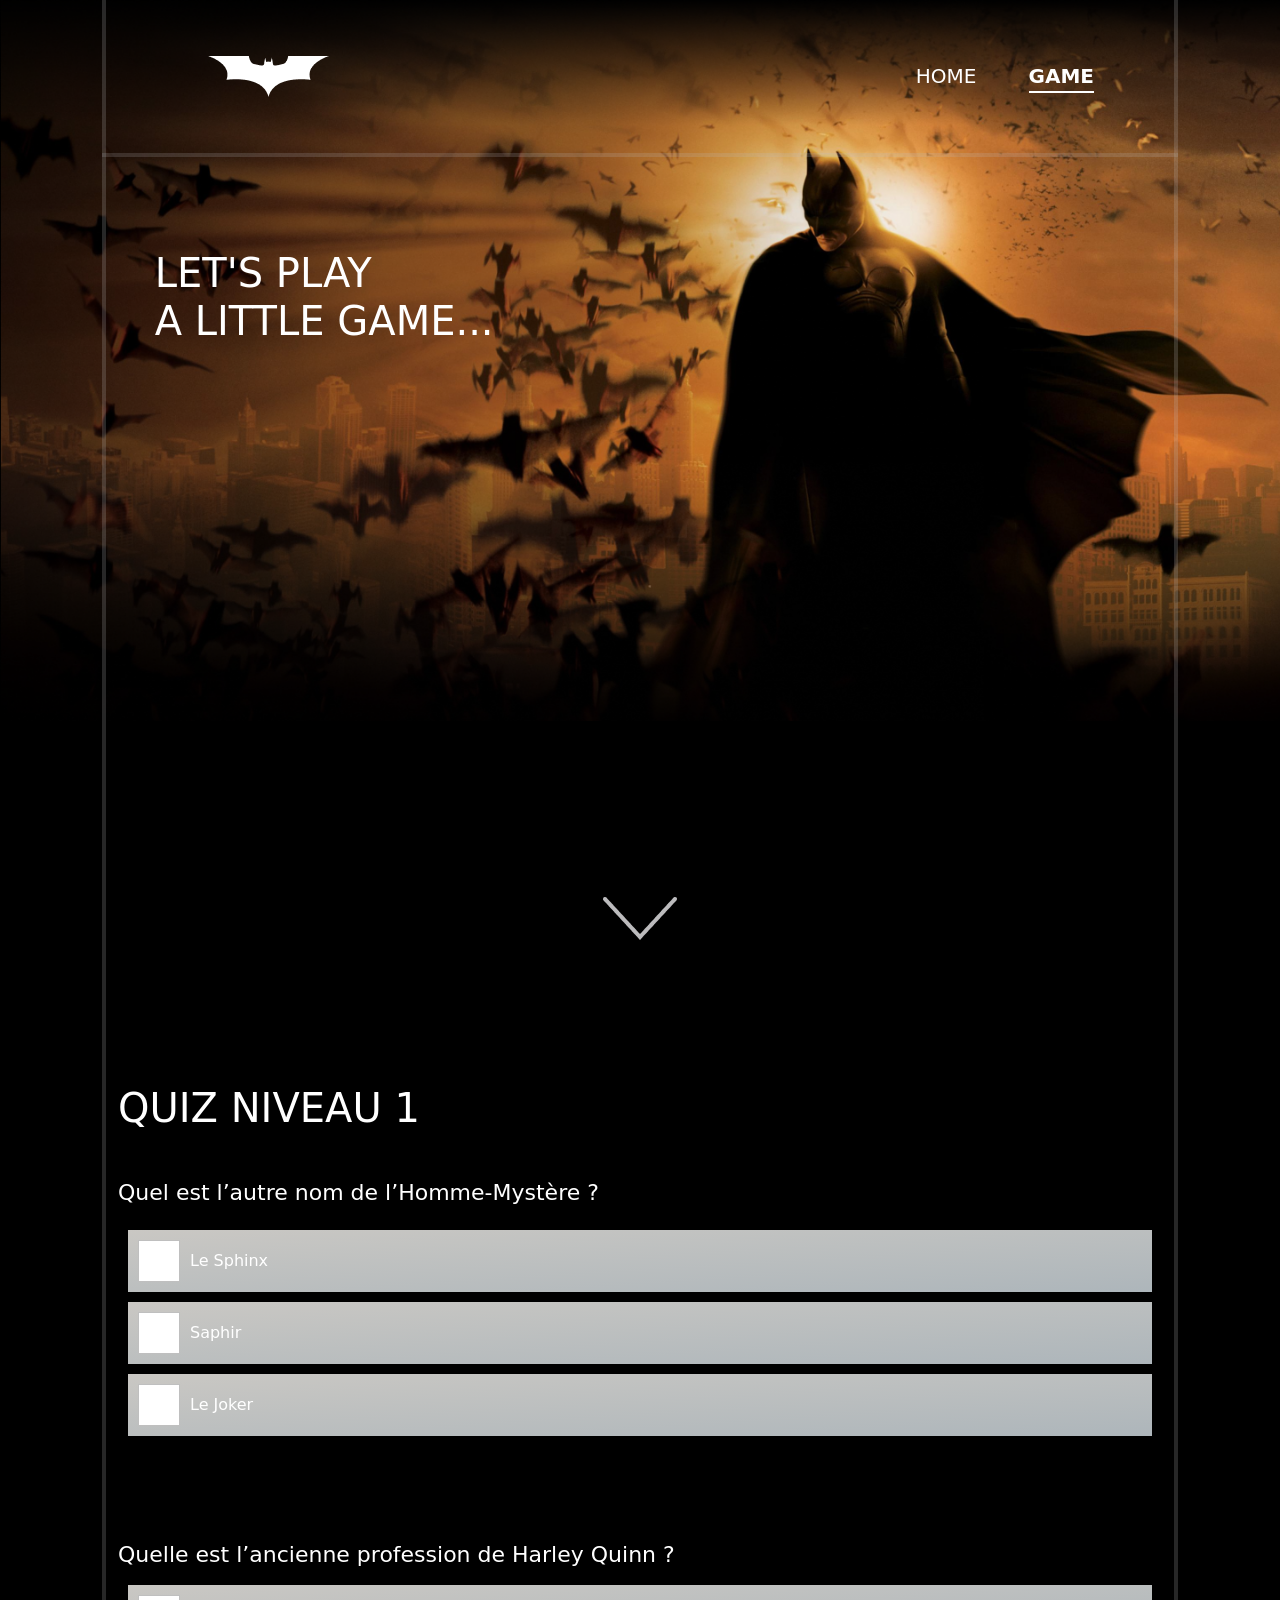
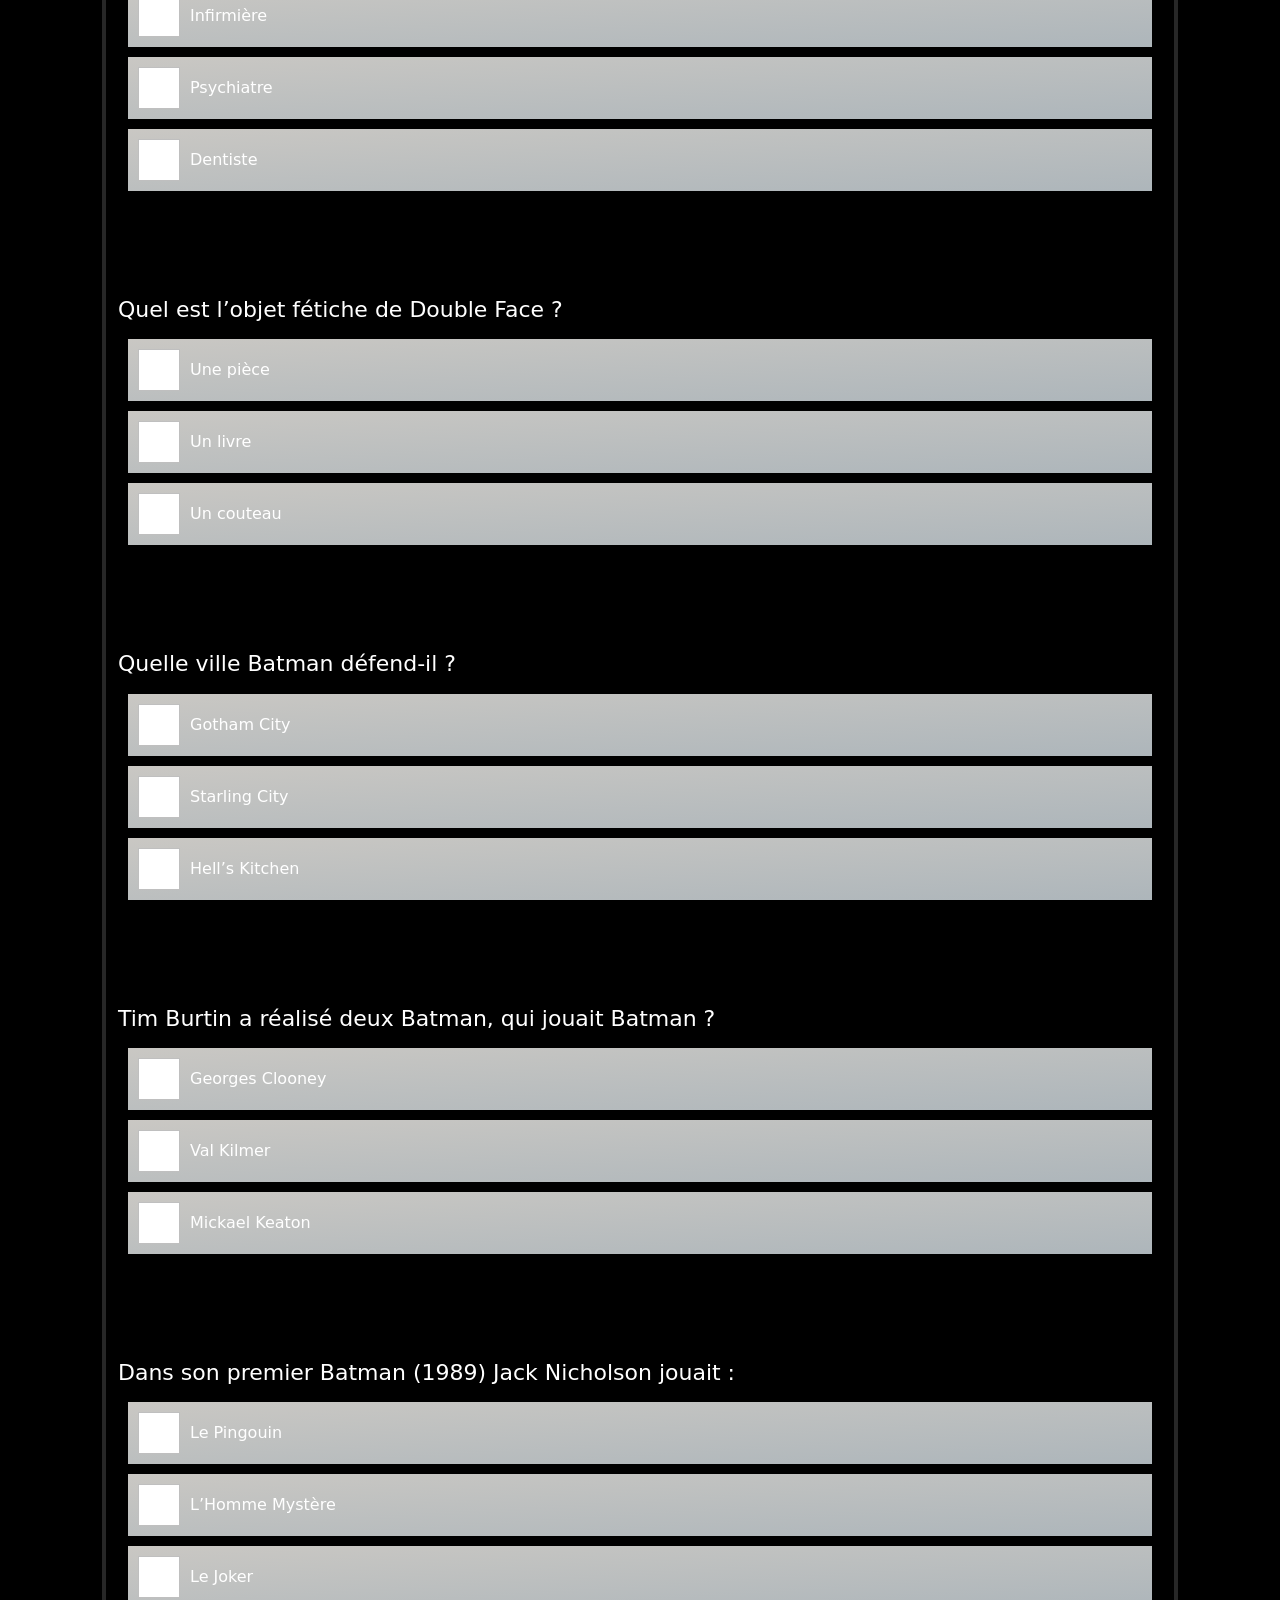
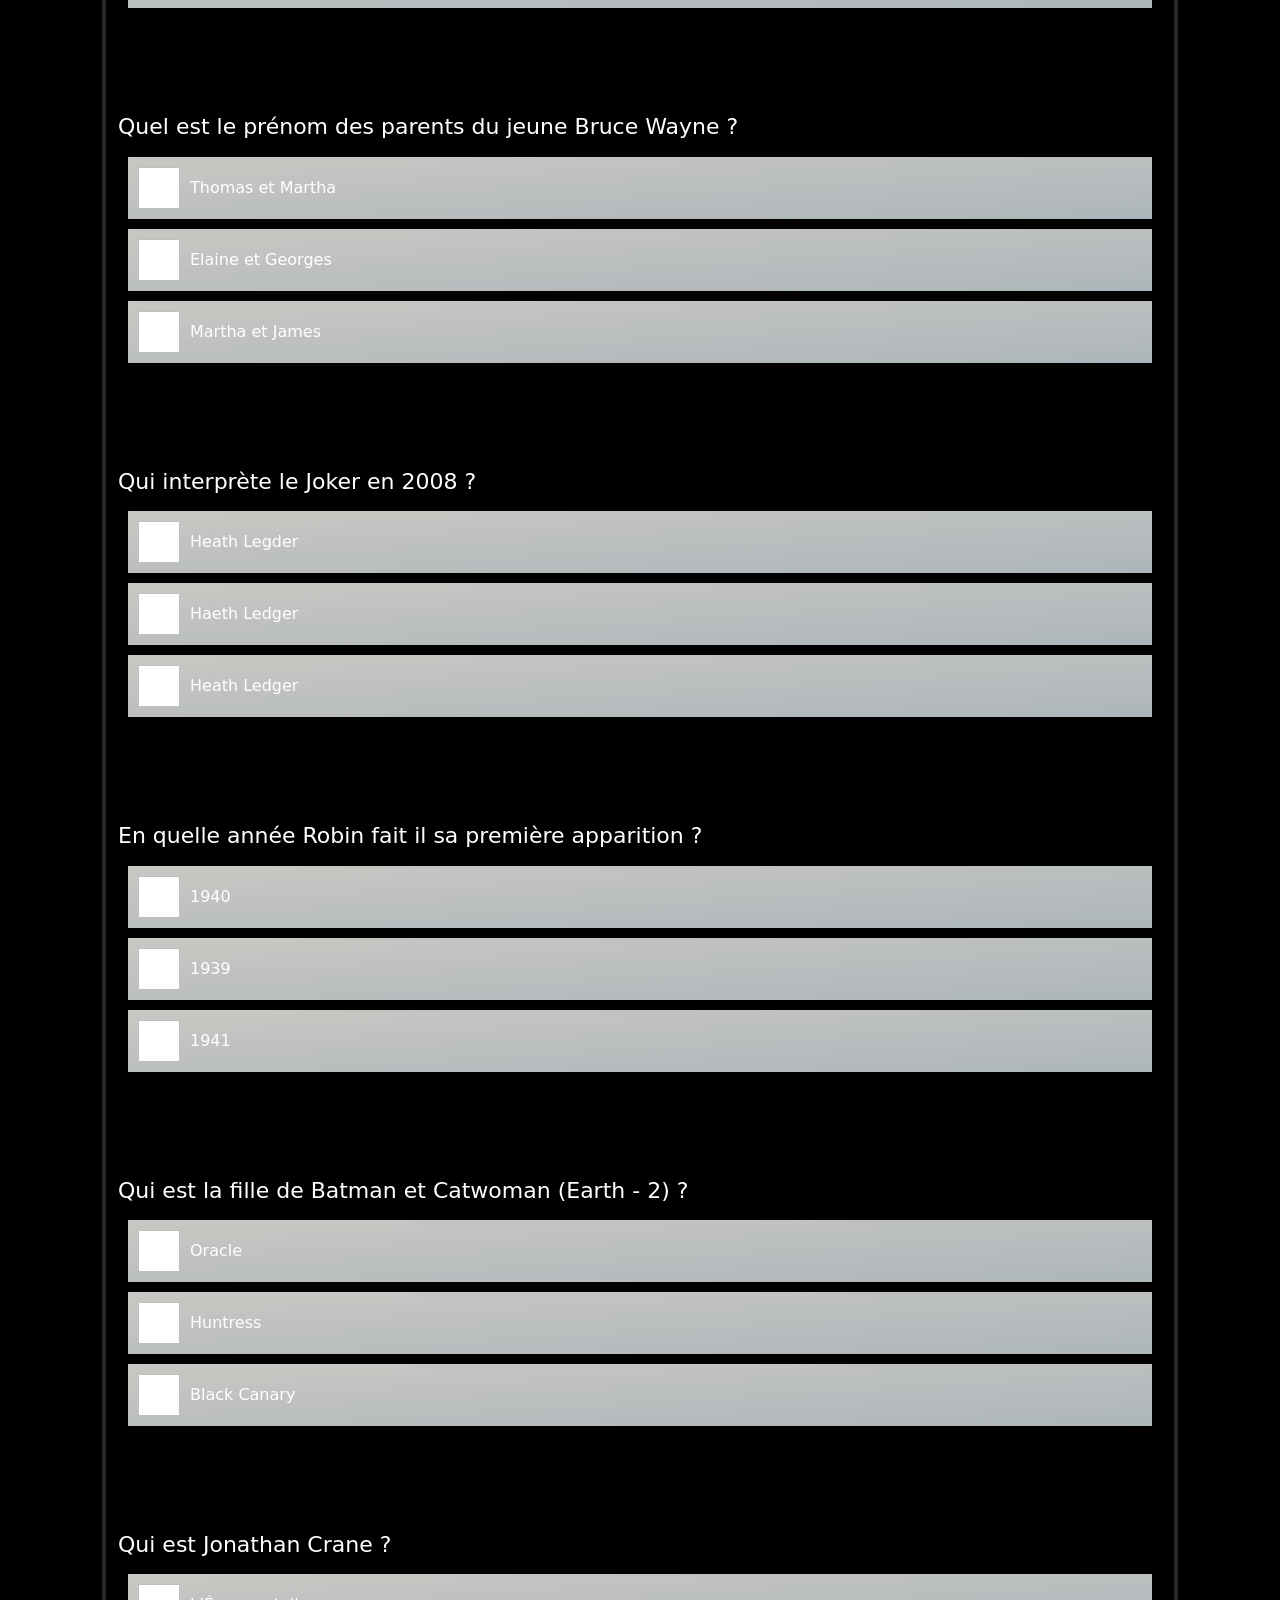
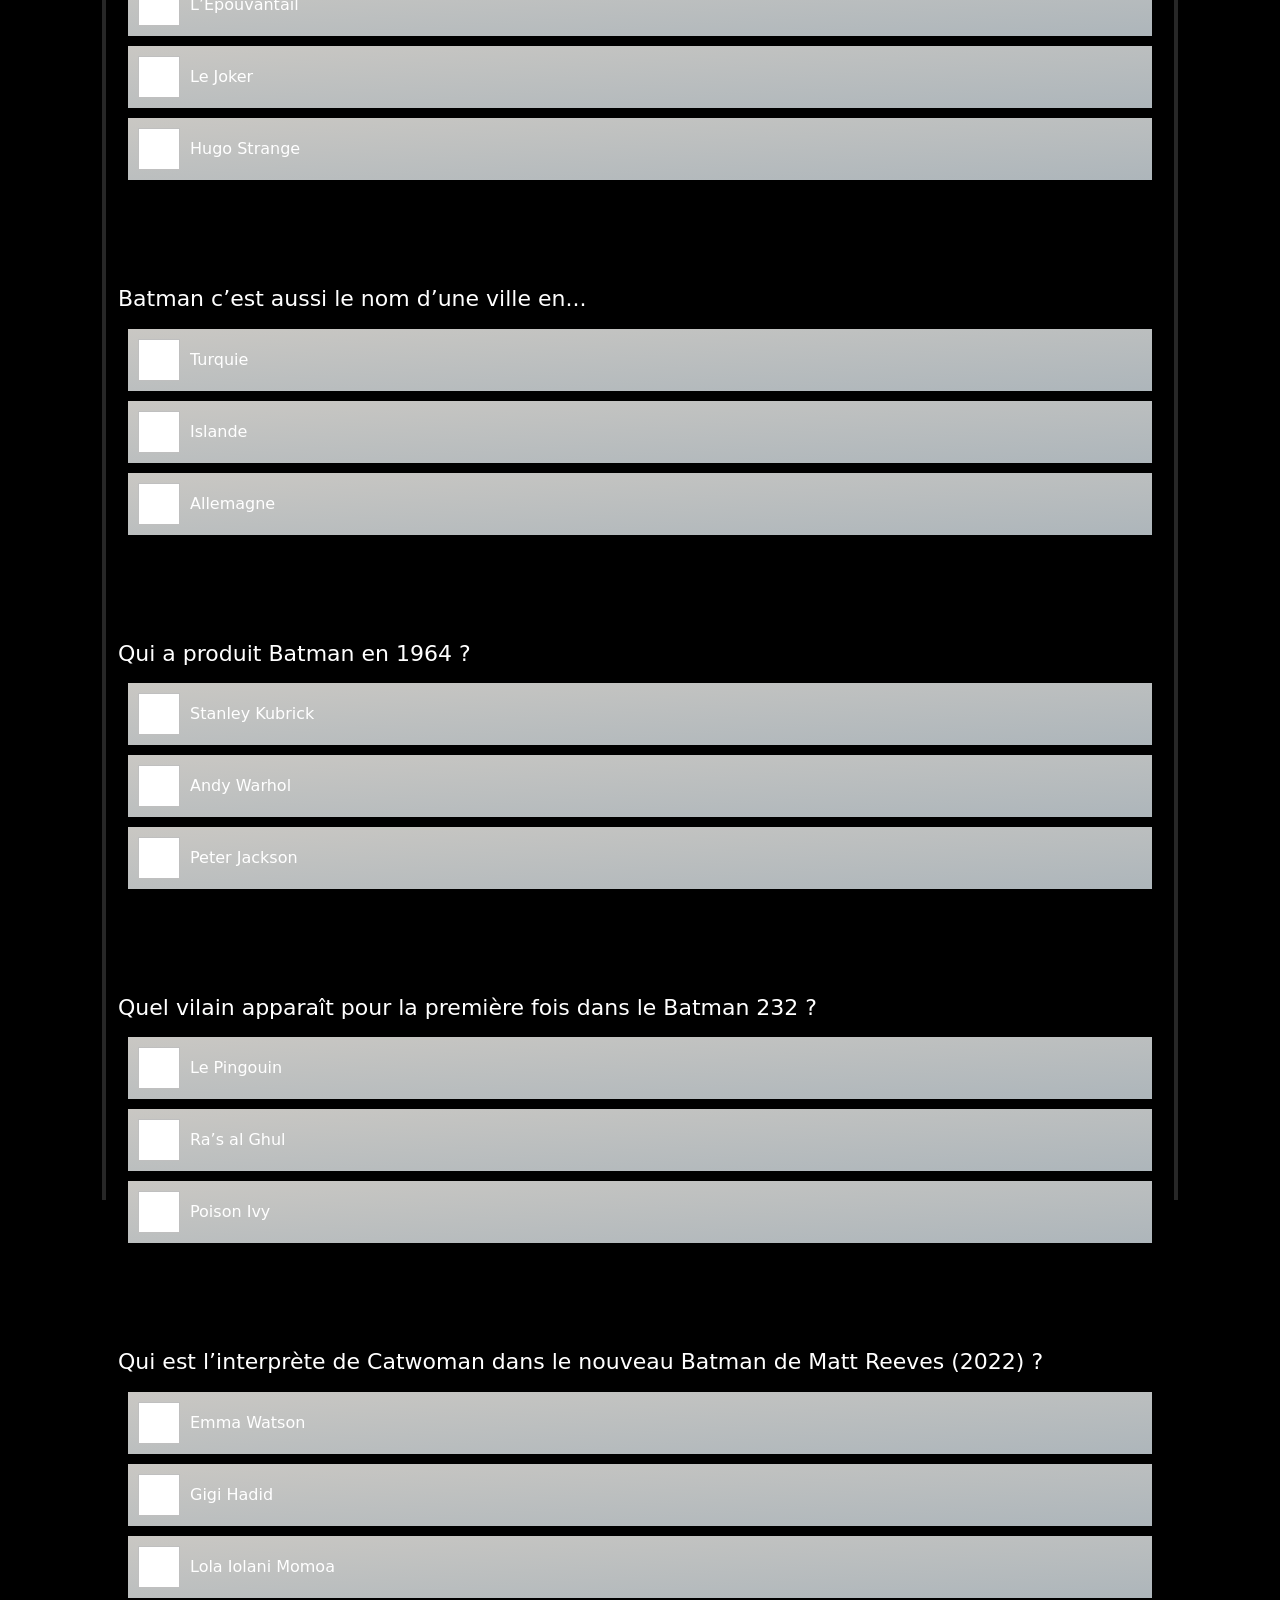
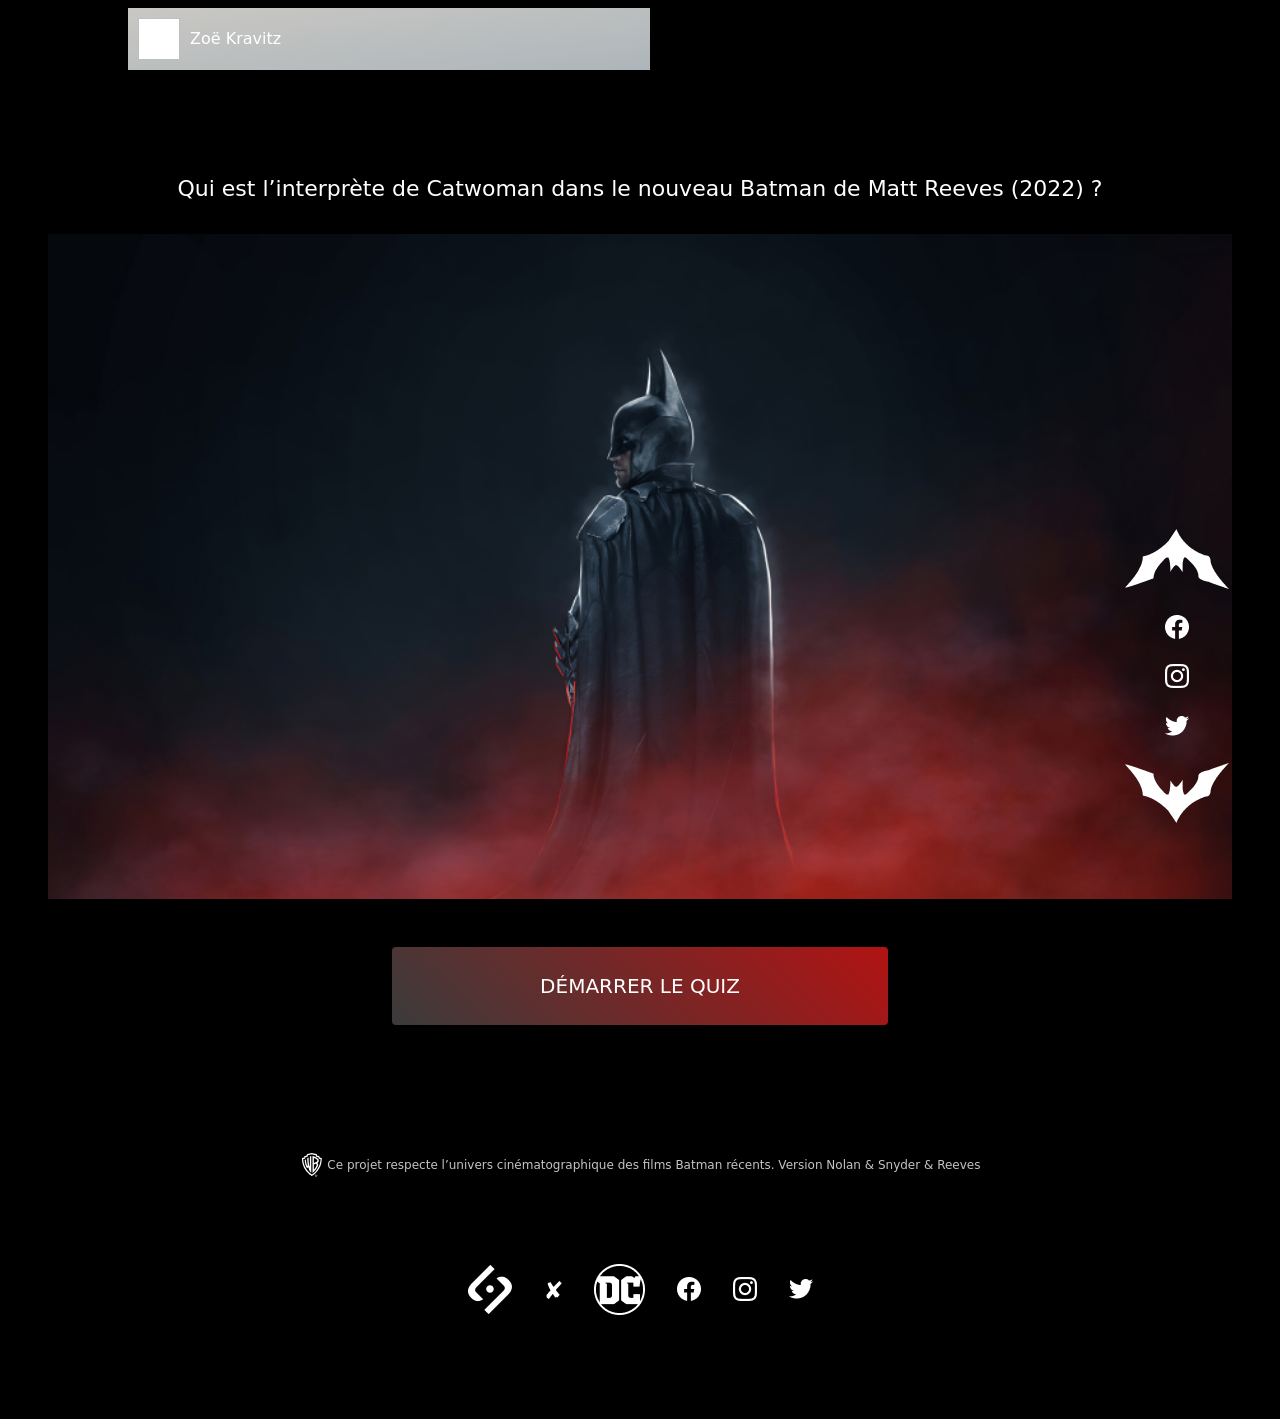
<file: game.html>
<!DOCTYPE html>
<html lang="en">
    <head>
        <meta charset="UTF-8">
        <meta http-equiv="X-UA-Compatible" content="IE=edge">
        <meta name="viewport" content="width=device-width, initial-scale=1.0">
        <title>BATMAN</title>
        <link rel="stylesheet" href="css/bootstrap.min.css">
        <link rel="stylesheet" href="css/css.css">
    </head>
    <body>
        <!-- logo -->
        <div class="logo">
            <a href="#n1"><img src="Assets/Logos/logo_bat_flèche.png" ></a>
            <a href="facebook.com"><img src="Assets/Logos/icon_facebook.png" ></a>
            <a href="instagrame.com"><img src="Assets/Logos/icon_ig.png"></a>
            <a href="twitter"><img src="Assets/Logos/icon_tw.png"></a>
            <a href="#bas"><img src="Assets/Logos/logo_bat_flèche_2.png" ></a>
        </div>

       <!-- VERTICALE -->
       <div class="verticale1"></div>
       <!-- VERTICALE2 -->
       <div class="verticale2"></div>
       
       <!-- EN TETE -->
        <div class=" row landing_game " id="n1">
            <div class="landing m-auto col-md-10" >
                <header class="navbar  pt-2">
                    <div class="p-5">
                        <a href="#"><img src="Assets/Logos/logohome.png" alt=""></a>
                    </div>
                    <nav class="nav ">
                        <a class="nav-link  text-white "  href="index.html">HOME <span class=""></span></a>
                        <a class="nav-link text-white active" href="#">GAME <span class=""></span></a>
                    </nav>
                </header>
                <!-- horizontale -->
                <div class="horizontale block"></div>
                    <div class="game m-5 pt-5" >
                    <h1 class="text-white titre nomJeu ">LET'S PLAY <br> A  LITTLE GAME...</h1>
                    </div>
                </div>
            </div>
            <div>
                <div>
                        <div class="fleche1 text-center p-5">
                            <a href="#question"><img src="Assets/Logos/flèche_down_header.png" alt=""></a>
                        </div>
                </div>
            </div>
        </div>

        <!-- QUIZ -->
        <div class="quiz container-fluid p-5 " style="background-color: 000;" id="question">
            <div class="p-5 container">
                <h1 class="mb-5 nomJeu">QUIZ NIVEAU 1</h1>
                <h3 class="sousTitre mb-4 ">Quel est l’autre nom de l’Homme-Mystère ?</h3> 
                <div class="input form-check d-flex align-items-center">
                <input type="checkbox" class="form-check-input"  value="checkedValue">
                    <label class="form-check-label" for="">
                        Le Sphinx
                    </label>
                </div>
                <div class="input form-check d-flex align-items-center">
                <input type="checkbox" class="form-check-input" name="" id="" value="checkedValue">
                    <label class="form-check-label" for="">
                        Saphir
                    </label>
                </div>
                <div class="input form-check d-flex align-items-center">
                <input type="checkbox" class="form-check-input" name="" id="" value="checkedValue">
                    <label class="form-check-label" for="">
                        Le Joker
                    </label>
                </div>
            </div>

            <div class="p-5 container ">
                <h3 class="sousTitre mb-3">Quelle est l’ancienne profession de Harley Quinn ?</h3> 
                <div class="input form-check d-flex align-items-center">
                    <input type="checkbox" class="form-check-input" name="" id="" value="checkedValue" >
                    <label class="form-check-label" for="">
                        Infirmière
                    </label>
                </div>
                <div class="input form-check d-flex align-items-center">
                    <input type="checkbox" class="form-check-input" name="" id="" value="checkedValue">
                    <label class="form-check-label" for="">
                        Psychiatre
                    </label>
                </div>
                <div class="input form-check d-flex align-items-center">
                    <input type="checkbox" class="form-check-input" name="" id="" value="checkedValue" >
                    <label class="form-check-label" for="">
                        Dentiste
                    </label>
                </div>
            </div>


            <div class="p-5 container ">
                <h3 class="sousTitre mb-3">Quel est l’objet fétiche de Double Face ?</h3> 
                <div class="input form-check d-flex align-items-center">
                    <input type="checkbox" class="form-check-input" name="" id="" value="checkedValue">
                    <label class="form-check-label" for="">
                        Une pièce
                    </label>
                </div>
                <div class="input form-check d-flex align-items-center">
                    <input type="checkbox" class="form-check-input" name="" id="" value="checkedValue">
                    <label class="form-check-label" for="">
                        Un livre
                    </label>
                </div>
                <div class="input form-check d-flex align-items-center">
                    <input type="checkbox" class="form-check-input" name="" id="" value="checkedValue">
                    <label class="form-check-label" for="">
                        Un couteau
                    </label>
                </div>
            </div>
            <div class="p-5 container ">
                <h3 class="sousTitre mb-3">Quelle ville Batman défend-il ?</h3> 
                <div class="input form-check d-flex align-items-center">
                    <input type="checkbox" class="form-check-input" name="" id="" value="checkedValue">
                    <label class="form-check-label" for="">
                        Gotham City
                    </label>
                </div>
                <div class="input form-check d-flex align-items-center">
                    <input type="checkbox" class="form-check-input" name="" id="" value="checkedValue">
                    <label class="form-check-label" for="">
                        Starling City
                    </label>
                </div>
                <div class="input form-check d-flex align-items-center">
                    <input type="checkbox" class="form-check-input" name="" id="" value="checkedValue">
                    <label class="form-check-label" for="">
                        Hell’s Kitchen
                    </label>
                </div>
            </div>
            <div class="p-5 container ">
                <h3 class="sousTitre mb-3">Tim Burtin a réalisé deux Batman, qui jouait Batman ?</h3> 
                <div class="input form-check d-flex align-items-center">
                    <input type="checkbox" class="form-check-input" name="" id="" value="checkedValue">
                    <label class="form-check-label" for="">
                        Georges Clooney
                    </label>
                </div>
                <div class="input form-check d-flex align-items-center">
                    <input type="checkbox" class="form-check-input" name="" id="" value="checkedValue">
                    <label class="form-check-label" for="">
                        Val Kilmer
                    </label>
                </div>
                <div class="input form-check d-flex align-items-center">
                    <input type="checkbox" class="form-check-input" name="" id="" value="checkedValue">
                    <label class="form-check-label" for="">
                        Mickael Keaton
                    </label>
                </div>
            </div>
            <div class="p-5 container ">
                <h3 class="sousTitre mb-3">Dans son premier Batman (1989) Jack Nicholson jouait :</h3> 
                <div class="input form-check d-flex align-items-center">
                    <input type="checkbox" class="form-check-input" name="" id="" value="checkedValue">
                    <label class="form-check-label" for="">
                        Le Pingouin
                    </label>
                </div>
                <div class="input form-check d-flex align-items-center">
                    <input type="checkbox" class="form-check-input" name="" id="" value="checkedValue">
                    <label class="form-check-label" for="">
                        L’Homme Mystère
                    </label>
                </div>
                <div class="input form-check d-flex align-items-center">
                    <input type="checkbox" class="form-check-input" name="" id="" value="checkedValue">
                    <label class="form-check-label" for="">
                        Le Joker
                    </label>
                </div>
            </div>
            <div class="p-5 container ">
                <h3 class="sousTitre mb-3">Quel est le prénom des parents du jeune Bruce Wayne ?</h3> 
                <div class="input form-check d-flex align-items-center">
                    <input type="checkbox" class="form-check-input" name="" id="" value="checkedValue">
                    <label class="form-check-label" for="">
                        Thomas et Martha
                    </label>
                </div>
                <div class="input form-check d-flex align-items-center">
                    <input type="checkbox" class="form-check-input" name="" id="" value="checkedValue">
                    <label class="form-check-label" for="">
                        Elaine et Georges
                    </label>
                </div>
                <div class="input form-check d-flex align-items-center">
                    <input type="checkbox" class="form-check-input" name="" id="" value="checkedValue">
                    <label class="form-check-label" for="">
                        Martha et James
                    </label>
                </div>
            </div>
            <div class="p-5 container ">
                <h3 class="sousTitre mb-3">Qui interprète le Joker en 2008 ?</h3> 
                <div class="input form-check d-flex align-items-center">
                    <input type="checkbox" class="form-check-input" name="" id="" value="checkedValue">
                    <label class="form-check-label" for="">
                        Heath Legder
                    </label>
                </div>
                <div class="input form-check d-flex align-items-center">
                    <input type="checkbox" class="form-check-input" name="" id="" value="checkedValue">
                    <label class="form-check-label" for="">
                        Haeth Ledger
                    </label>
                </div>
                <div class="input form-check d-flex align-items-center">
                    <input type="checkbox" class="form-check-input" name="" id="" value="checkedValue">
                    <label class="form-check-label" for="">
                        Heath Ledger
                    </label>
                </div>
            </div>
            <div class="p-5 container ">
                <h3 class="sousTitre mb-3">En quelle année Robin fait il sa première apparition ?</h3> 
                <div class="input form-check d-flex align-items-center">
                    <input type="checkbox" class="form-check-input" name="" id="" value="checkedValue">
                    <label class="form-check-label" for="">
                        1940
                    </label>
                </div>
                <div class="input form-check d-flex align-items-center">
                    <input type="checkbox" class="form-check-input" name="" id="" value="checkedValue">
                    <label class="form-check-label" for="">
                        1939
                    </label>
                </div>
                <div class="input form-check d-flex align-items-center">
                    <input type="checkbox" class="form-check-input" name="" id="" value="checkedValue">
                    <label class="form-check-label" for="">
                        1941
                    </label>
                </div>
            </div>
            <div class="p-5 container ">
                <h3 class="sousTitre mb-3">Qui est la fille de Batman et Catwoman (Earth - 2) ?</h3> 
                <div class="input form-check d-flex align-items-center">
                    <input type="checkbox" class="form-check-input" name="" id="" value="checkedValue">
                    <label class="form-check-label" for="">
                        Oracle
                    </label>
                </div>
                <div class="input form-check d-flex align-items-center">
                    <input type="checkbox" class="form-check-input" name="" id="" value="checkedValue">
                    <label class="form-check-label" for="">
                        Huntress
                    </label>
                </div>
                <div class="input form-check d-flex align-items-center">
                    <input type="checkbox" class="form-check-input" name="" id="" value="checkedValue">
                    <label class="form-check-label" for="">
                        Black Canary
                    </label>
                </div>
            </div>
            <div class="p-5 container ">
                <h3 class="sousTitre mb-3">Qui est Jonathan Crane ? </h3> 
                <div class="input form-check d-flex align-items-center">
                    <input type="checkbox" class="form-check-input" name="" id="" value="checkedValue">
                    <label class="form-check-label" for="">
                        L’Épouvantail
                    </label>
                </div>
                <div class="input form-check d-flex align-items-center">
                    <input type="checkbox" class="form-check-input" name="" id="" value="checkedValue">
                    <label class="form-check-label" for="">
                        Le Joker
                    </label>
                </div>
                <div class="input form-check d-flex align-items-center">
                    <input type="checkbox" class="form-check-input" name="" id="" value="checkedValue">
                    <label class="form-check-label" for="">
                        Hugo Strange
                    </label>
                </div>
            </div>
            <div class="p-5 container ">
                <h3 class="sousTitre mb-3">Batman c’est aussi le nom d’une ville en...</h3> 
                <div class="input form-check d-flex align-items-center">
                    <input type="checkbox" class="form-check-input" name="" id="" value="checkedValue">
                    <label class="form-check-label" for="">
                        Turquie
                    </label>
                </div>
                <div class="input form-check d-flex align-items-center">
                    <input type="checkbox" class="form-check-input" name="" id="" value="checkedValue">
                    <label class="form-check-label" for="">
                        Islande
                    </label>
                </div>
                <div class="input form-check d-flex align-items-center">
                    <input type="checkbox" class="form-check-input" name="" id="" value="checkedValue">
                    <label class="form-check-label" for="">
                        Allemagne
                    </label>
                </div>
            </div>
            <div class="p-5 container ">
                <h3 class="sousTitre mb-3">Qui a produit Batman en 1964 ?</h3> 
                <div class="input form-check d-flex align-items-center">
                    <input type="checkbox" class="form-check-input" name="" id="" value="checkedValue">
                    <label class="form-check-label" for="">
                        Stanley Kubrick 
                    </label>
                </div>
                <div class="input form-check d-flex align-items-center">
                    <input type="checkbox" class="form-check-input" name="" id="" value="checkedValue">
                    <label class="form-check-label" for="">
                        Andy Warhol
                    </label>
                </div>
                <div class="input form-check d-flex align-items-center">
                    <input type="checkbox" class="form-check-input" name="" id="" value="checkedValue">
                    <label class="form-check-label" for="">
                        Peter Jackson
                    </label>
                </div>
            </div>
            <div class="p-5 container ">
                <h3 class="sousTitre mb-3">Quel vilain apparaît pour la première fois dans le Batman 
                    232 ?
                </h3> 
                <div class="input form-check d-flex align-items-center">
                    <input type="checkbox" class="form-check-input" name="" id="" value="checkedValue">
                    <label class="form-check-label" for="">
                        Le Pingouin
                    </label>
                </div>
                <div class="input form-check d-flex align-items-center">
                    <input type="checkbox" class="form-check-input" name="" id="" value="checkedValue">
                    <label class="form-check-label" for="">
                        Ra’s al Ghul
                    </label>
                </div>
                <div class="input form-check d-flex align-items-center">
                    <input type="checkbox" class="form-check-input" name="" id="" value="checkedValue">
                    <label class="form-check-label" for="">
                        Poison Ivy
                    </label>
                </div>
            </div>
            <div class="p-5 container">
                <h3 class="sousTitre mb-3">Qui est l’interprète de Catwoman dans le nouveau 
                    Batman de Matt Reeves (2022) ?
                </h3> 
                <div class="input form-check d-flex align-items-center">
                    <input type="checkbox" class="form-check-input" name="" id="" value="checkedValue">
                    <label class="form-check-label" for="">
                        Emma Watson
                    </label>
                </div>
                <div class="input form-check d-flex align-items-center">
                    <input type="checkbox" class="form-check-input" name="" id="" value="checkedValue">
                    <label class="form-check-label" for="">
                        Gigi Hadid
                    </label>
                </div>
                <div class="input form-check d-flex align-items-center">
                    <input type="checkbox" class="form-check-input" name="" id="" value="checkedValue">
                    <label class="form-check-label" for="">
                        Lola Iolani Momoa
                    </label>
                </div>
                <div class="input form-check d-flex align-items-center w-50">
                    <input type="checkbox" class="form-check-input" name="" id="" value="checkedValue">
                    <label class="form-check-label" for="">
                        Zoë Kravitz
                    </label>
                </div>
            </div>
        </div>

        <h3 class="sousTitre mb-5 text-white text-center ">Qui est l’interprète de Catwoman dans le nouveau 
            Batman de Matt Reeves (2022) ?
        </h3> 
        <div class="row footer-container p-5 justify-content-center">
            <img src="Assets/Illustrations/Game/Batgame2.png" class="img-fluid" alt="" width="40vw" height="20vh">
            <div class="d-grid gap-2 col-sm-6">
              <button type="button" class="btn btn-primary m-5  pt-4 pb-4 button">DÉMARRER LE QUIZ</button>
            </div></button>
        </div>

        <!-- PIED -->
        <div class="row footer-container p-5 justify-content-center">
            <div class=" footer text-center col-md-10 pr-5 m-5" id="bas">
                <p id="font2"> <img src="Assets/Logos/icon_WB.png" alt=""> Ce projet respecte l’univers cinématographique des films Batman récents. Version Nolan & Snyder & Reeves</p>
            <div class="copy">
                <nav class="nav justify-content-center align-items-center">
                    <a class="nav-link" href="#"><img src="Assets/Logos/logo_sayna_white.png" alt=""></a>
                    <a class="nav-link" href="#"><img src="Assets/Logos/icon_x.png" alt=""></a>
                    <a class="nav-link" href="#"><img src="Assets/Logos/icon_DC.png" alt=""></a>
                    <a class="nav-link" href="#"><img src="Assets/Logos/icon_facebook.png" alt=""></a>
                    <a class="nav-link" href="#"><img src="Assets/Logos/icon_ig.png" alt=""></a>
                    <a class="nav-link" href="#"><img src="Assets/Logos/icon_tw.png" alt=""></a>
                </nav>
            </div>
            </div>
        </div>
        <script>
             var nomJeu;
             nomJeu=document.querySelectorAll(".nomJeu");
            for (let i = 0; i < nomJeu.length; i++) {
                        nomJeu[i].style.transform="translate(0)";
                        nomJeu[i].style.opacity="1";
                    }
                    
            var nav_link;
            var nav_underline;      
            nav_link=document.querySelectorAll("header nav a");
            nav_underline=document.querySelectorAll("header nav a span");
            for (let i = 0; i < nav_link.length; i++) {
                nav_link[i].addEventListener("mouseover",(e)=>{
                    nav_underline[i].style.width="100%";
                    e.target.style.fontWeight="bolder"
                }); 
                nav_link[i].addEventListener("mouseout",(e)=>{
                    if(e.target.classList.contains("active")==false)nav_underline[i].style.width="0";
                    e.target.style.fontWeight=""
                });
            }

            //logo
            var logo; 
            logo = document.querySelector(".logo");
            window.addEventListener("scroll",()=>{
            const {scrollTop} = document.documentElement;
            if(scrollTop<=7050 && scrollTop>100)
            logo.style.top=scrollTop+"px";
            console.log(scrollTop)
            });
        </script>
        <script src="js/bootstrap.min.js"></script>
    </body>
</html>
</file>
<file: css/css.css>
body{
    background-color: #000000;
}


.logo img{
    margin-bottom: 15%;
}

.copy{
    margin-top: 8%;
}

.logo >*{
    display:block;
    margin: auto;
    margin-top: 10px;
    z-index: 1;
}

.logo{
    right: 51px;
    position: absolute  ;
    top:50%;
    z-index: 2;
    text-align: center;
    
}


header{
    width: 90%;
    border-top:none;
    margin: auto;
}

.premier{
    background-image: url("../Assets/Illustrations/Home/Bathome1.png");
    background-size: 100%;
    background-repeat: no-repeat;
    height: 100%;
    z-index: 1;
}

.premierement{
    padding-bottom: 5%;
    overflow: hidden;
}

header nav{
    justify-content: space-around;
}

.phrase{
    margin-top: 20%;
}


header nav a{
    font-size: 20px;
    text-transform: uppercase;
    margin: 10px;
}

header nav a span{
    display: block;
    background-color: #ffffff;
    height: 2px;
    width: 0%;
    transition: 0.2s;
}

.active{
    font-weight: bolder;
} 

.active >span{
    width: 100%;
}


.button{
    padding: 12px;
    min-width: 210px;
    margin: 20px;
    background: linear-gradient(45deg,rgba(255, 255, 255, 0.233),#b11313);
    border: none;
    font-size: 20px;
}

*{
    scroll-behavior: smooth;
}

/* hover sur les boutons */
.button:hover{
    background: linear-gradient(45deg,rgba(255, 255, 255, 1),#b11313);
    transition: 1s;
}

.image-scroll-btn{
   height: 500px;
   background-color: #000000;
}


 .image-scroll-btn div{
    text-align: center;
    z-index: 0;
}


 .card-container{
    padding-bottom: 0;
    margin-bottom: 0;
}

.image-scroll-btn div  img{
   margin-top:100px;
   cursor: pointer;
}

.verticale1{
    opacity: 0.2;
    background-color: #c4c4c4;
    position: absolute;
    left:102px;
    z-index: 1;
    height: 6000px;
    width: 4px;
}

.verticale2{
    opacity: 0.2;
    background-color: #c4c4c4;
    position: absolute;
    right:102px;
    z-index: 1;
    height: 6000px;
    width: 4px;
}

.horizontale{
    height: 4px;
    background-color: #BCBBBD30;
    position: absolute;
    right:102px;
    left: 102px;
    z-index: 1;
}

.blockInfade{
    transform: translateX(-1000px);
    transition: 1s;
}

.imgZoom{
    zoom: 0%;
    transform: scale(0);
    transition:1s;
    overflow: hidden;
}

.imgZoom img:hover{
    transform: scale(1.05);
    transition:0.5s;
}
.imgZoom img:hover>*{
    position: relative;
}
.personnage-description{
    position:absolute;
    bottom:-120px;
    padding: 10px;
    left: 0;
    width: 100%;
    background-color: #b11313;
    transition: 0.5s;
    color: #ffffff;
    overflow: hidden;
}
.personnage-description img{
    position: absolute;
    top: -20px;
    width: 60px;
}
.personnage-description p{
    display: flex;
    align-items: center;
    font-size: 14px;
   width: 70%;
   float: right;
}
.card-container .card-description h1,#multimedia{
    color: #FFF;
    font-size: 36px;
}

.titre,.nomJeu{
    transform: translateX(-1000px);
    opacity:1;
    transition: 1s;
}

.sous_titre{
    transition: 1s;
    opacity:0;
}

h3{
    font-size: 22px;
}

h2{
    font-size: 22px;
    font-weight: bold;
}


#images{
    background-image: url('../Assets/Illustrations/Home/Batslider1.png');
    background-size: cover;
    min-height: 480px;
    transition: 2s ease;
}

#font1{
    font-size: 18px;
    color: #c4c4c4;
}

#font2{
    font-size: 12px;
    color: #c4c4c4;
}

.slider{
    overflow: hidden;
    margin: 0%;
    height: 100vh;
}

.slide-content .mutlimedia-description{
    color: #ffffff;
}

.slider-container{
    overflow: hidden;
    display: flex;
    align-items: center;
    justify-content: center;
}

.slide-content{
    transform: translateX(-200%);
    transition: 2s;
    position: absolute;
    display: flex;
    border-bottom-right-radius: 30px;
    border-top-right-radius: 30px;
    background-image: linear-gradient(to left top, #19587D55 ,#EDDEBF55);
}

.arrow{
    cursor: pointer;
    position: relative;
    z-index: 1;

}

.message-container{
    overflow: hidden;
    align-items: center;
    display: flex;
    justify-content: center;
}
 
.messages{
    transition: 2s;
    display: none;
    border-top-right-radius: 30px;
    border-bottom-right-radius: 30px;
}
.messages-active{
    display: block;
}

#prev{
    position:absolute;
    left:0;
}


#next{
    position:absolute;
    right:0;
}

.bande_annonce{
    background-color: #000000;
}

.prendre_contact{
    background-image: linear-gradient(-45deg,#183241,#3f3c3c);
    color: #ffffff;
}

.sms{
    background-image: linear-gradient(-45deg,#183241,#3f3c3c);
    width:70%;
    min-height: 400px;
    display:none;
    align-items: center;
    justify-content: center;
    border-radius: 15px;
    box-shadow: 0 0 10px black;
    z-index: 1;
    margin-bottom:100px ;
}

.form-champ{
     border: none;
    border-radius: 0;
    border-bottom: 2px solid #ffffff; 
    background-color: rgba(255, 255, 255, 0);
}

.prendre_contact p{
    color:#c4c4c4;
}

.prendre_contact form label{
    font-size: 18px;
}

.prendre_contact .news button{
    border-radius: 0;
    color: #ffffff;
    font-size: 12px;
    border: 1px solid #c4c4c4;
}

.prendre_contact form #submit{
    background-image: linear-gradient(-45deg,#b11313,rgb(116, 112, 112));
    border-radius: 0;
    border: none;
    padding: 10px 30px;
}
.prendre_contact option{
    background-image: linear-gradient(-45deg,#183241,#3f3c3c);
    padding: 10px;
}

.cercles{
    display:flex;
    justify-content: space-around;
    width:200px;
   margin: auto;
}
.cercles span{
    padding: 2px;
    width: 10px;
    height: 10px;
    border: 1px solid #19587d;
    border-radius: 100%;
}
.cercle{
    background-color: #19587d;
}

.dropdown{
    text-decoration: none;
}

.footer-container{
    margin-top: -5%;
}

.fleche1{
    margin-top: 10%;
}

.game{
    padding-bottom: 30%;
}


.landing_game{
    
    height: 100%;
    background-image: url("../Assets/Illustrations/Game/Batgame1.png");
    background-size:cover;
    
}

.description,.image-scroll-btn div  img{
    transform: translateX(-1000px);
    transition: 2s;
    z-index: 1;
}

.bande_annonce img:hover{
    box-shadow: 0 0 10px #ffffff;
    cursor: pointer;
}

.display{
    cursor: pointer;
}

.input{
    background-image: linear-gradient(to left top, #19587D22 ,#EDDEBF22);
}

.quiz{
  color: #ffffff;
}

.quiz .form-check{
    background-color:#c4c4c4 ;
    margin: 10px;
    padding: 0;
    outline: none;
}

.quiz .form-check .form-check-input{
    padding: 20px;
    border-radius: 0;
    margin: 10px;   
}
/* responsivité du site */

@media screen and (max-width:1100px){
    header{
        width:70% ;
    }
    
    .row .display{
        width:60%;
        margin: auto;
    }

    .multimedia{
        display:none;
    }
}

@media screen and (max-width:800px){
    .verticale1{
        display: none;
    }
    .verticale2{
        display: none;
    }
    
    .horizontale{
        display: none;
    }

    .scroll-fixed{
        display: none;
    }
}
</file>
